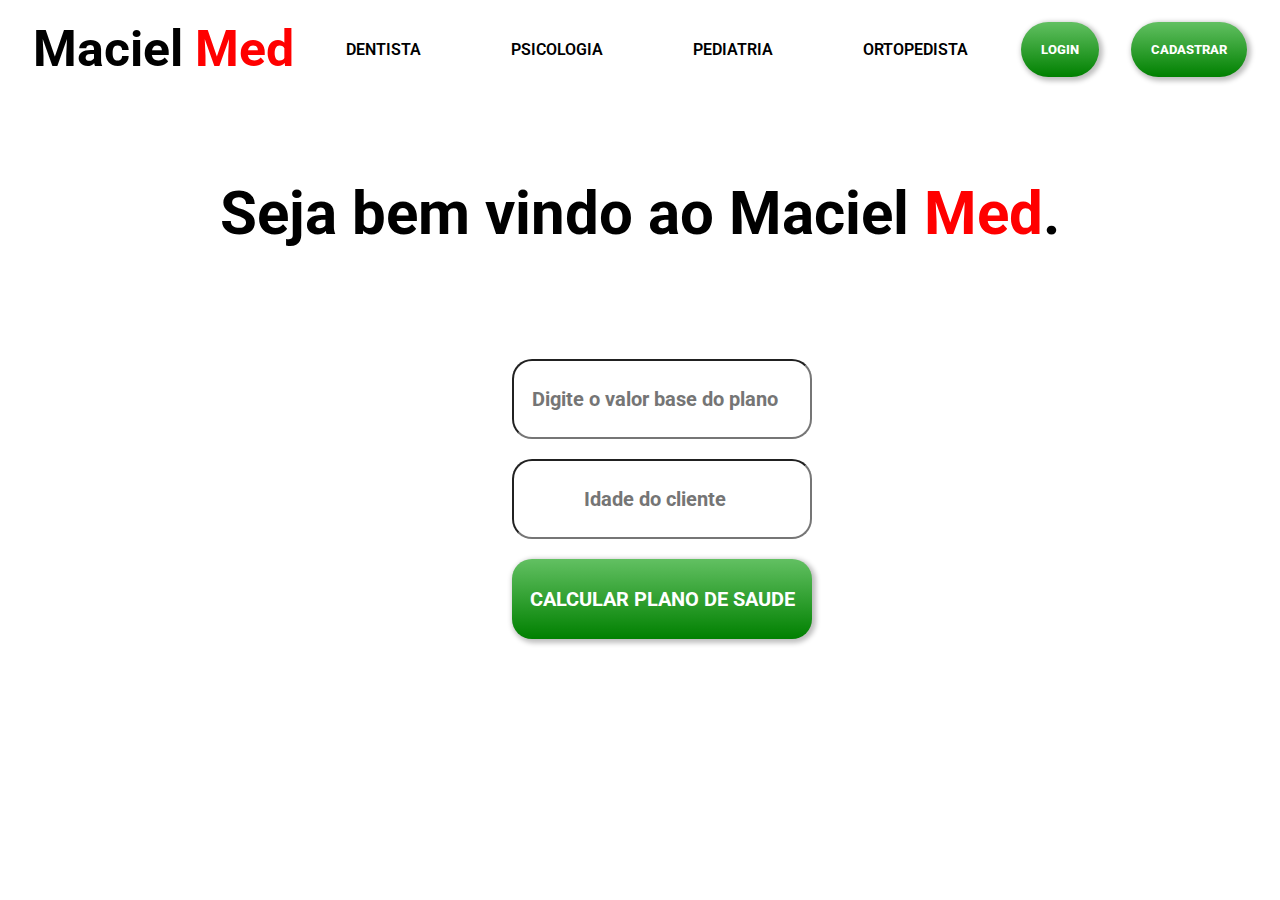
<file: index.html>
<!DOCTYPE html>
<html lang="pt-br">
<head>
    <meta charset="UTF-8">
    <meta name="viewport" content="width=device-width, initial-scale=1.0">
    <link rel="stylesheet" href="plano-de-saude/style.css">
    
    <!--google fonts-->
    <link rel="preconnect" href="https://fonts.googleapis.com">
    <link rel="stylesheet" href="https://fonts.googleapis.com/css2?family=Material+Symbols+Outlined:opsz,wght,FILL,GRAD@20..48,100..700,0..1,-50..200&icon_names=menu" />
    <link rel="preconnect" href="https://fonts.gstatic.com" crossorigin>
    <link href="https://fonts.googleapis.com/css2?family=Roboto:ital,wght@0,100..900;1,100..900&display=swap" rel="stylesheet">
    <!--google fonts-->
    
    <title>Maciel Med</title>

</head>
<body>
    <header>
        <h1>Maciel <span>Med</span></h1>
        <span class="material-symbols-outlined" id="menu" onclick="clickMenu()">
            menu
            </span>
        
            
        <nav class="navegacao" id="navegacao">
            <ul>
                <li><a href="#">Dentista</a></li>
                <li><a href="#">Psicologia</a></li>
                <li><a href="#">Pediatria</a></li>
                <li><a href="#">Ortopedista</a></li>
            </ul>
        </nav>
        <button>Login</button>
        <button>Cadastrar</button>
        
    </header>
    <main>
        <h2>Seja bem vindo ao Maciel <span>Med</span>.</h2>
        <section class="dados">
            <input type="number" name="valorBase" id="valorBase" placeholder="Digite o valor base do plano" required>
            <input type="number" name="idade" id="idade" placeholder="Idade do cliente" required>

            <input type="submit" id="calcular" onclick="calcular()" value="calcular plano de saude" class="botao-calcular">

        </section>
        <section id="resposta">

        </section>
    </main>


    <script src="plano-de-saude/app.js"></script>
</body>
</html>
</file>
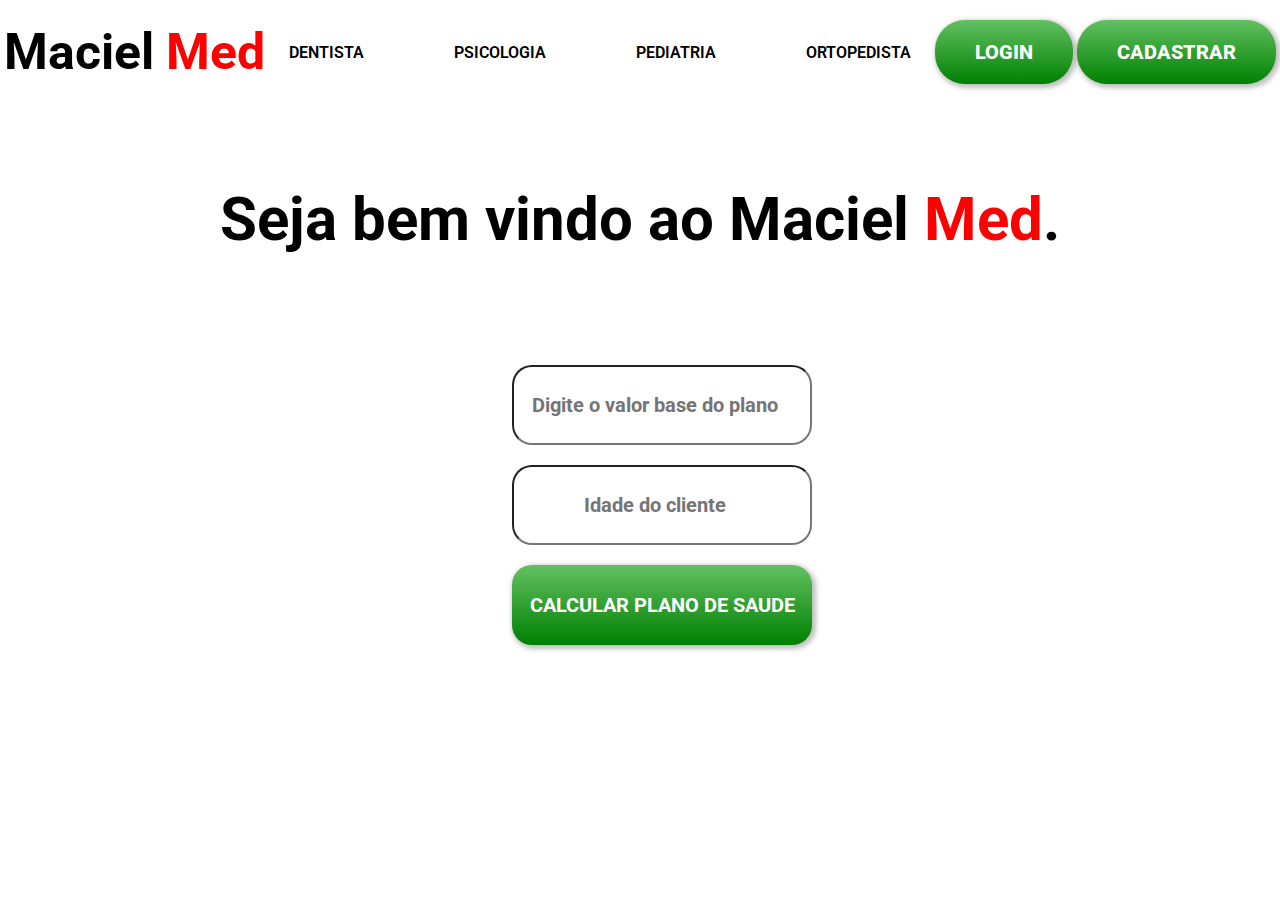
<file: plano-de-saude/index.html>
<!DOCTYPE html>
<html lang="pt-br">
<head>
    <meta charset="UTF-8">
    <meta name="viewport" content="width=device-width, initial-scale=1.0">
    <link rel="stylesheet" href="style.css">
    
    <!--google fonts-->
    <link rel="preconnect" href="https://fonts.googleapis.com">
    <link rel="stylesheet" href="https://fonts.googleapis.com/css2?family=Material+Symbols+Outlined:opsz,wght,FILL,GRAD@20..48,100..700,0..1,-50..200&icon_names=menu" />
    <link rel="preconnect" href="https://fonts.gstatic.com" crossorigin>
    <link href="https://fonts.googleapis.com/css2?family=Roboto:ital,wght@0,100..900;1,100..900&display=swap" rel="stylesheet">
    <!--google fonts-->
    
    <title>Maciel Med</title>

</head>
<body>
    <header>
        <h1>Maciel <span>Med</span></h1>
        <span class="material-symbols-outlined" id="menu" onclick="clickMenu()">
            menu
            </span>
        
            
        <nav class="navegacao" id="navegacao">
            <ul>
                <li><a href="#">Dentista</a></li>
                <li><a href="#">Psicologia</a></li>
                <li><a href="#">Pediatria</a></li>
                <li><a href="#">Ortopedista</a></li>
            </ul>
        </nav>
        <button><a href="#" id="btlog">Login</a></button>
        <button><a href="cadastro.html" id="btlog">Cadastrar</a></button>
        
    </header>
    <main>
        <h2>Seja bem vindo ao Maciel <span>Med</span>.</h2>
        <section class="dados">
            <input type="number" name="valorBase" id="valorBase" placeholder="Digite o valor base do plano" required>
            <input type="number" name="idade" id="idade" placeholder="Idade do cliente" required>

            <input type="submit" id="calcular" onclick="calcular()" value="calcular plano de saude" class="botao-calcular">

        </section>
        <section id="resposta">

        </section>
    </main>


    <script src="app.js"></script>
</body>
</html>
</file>
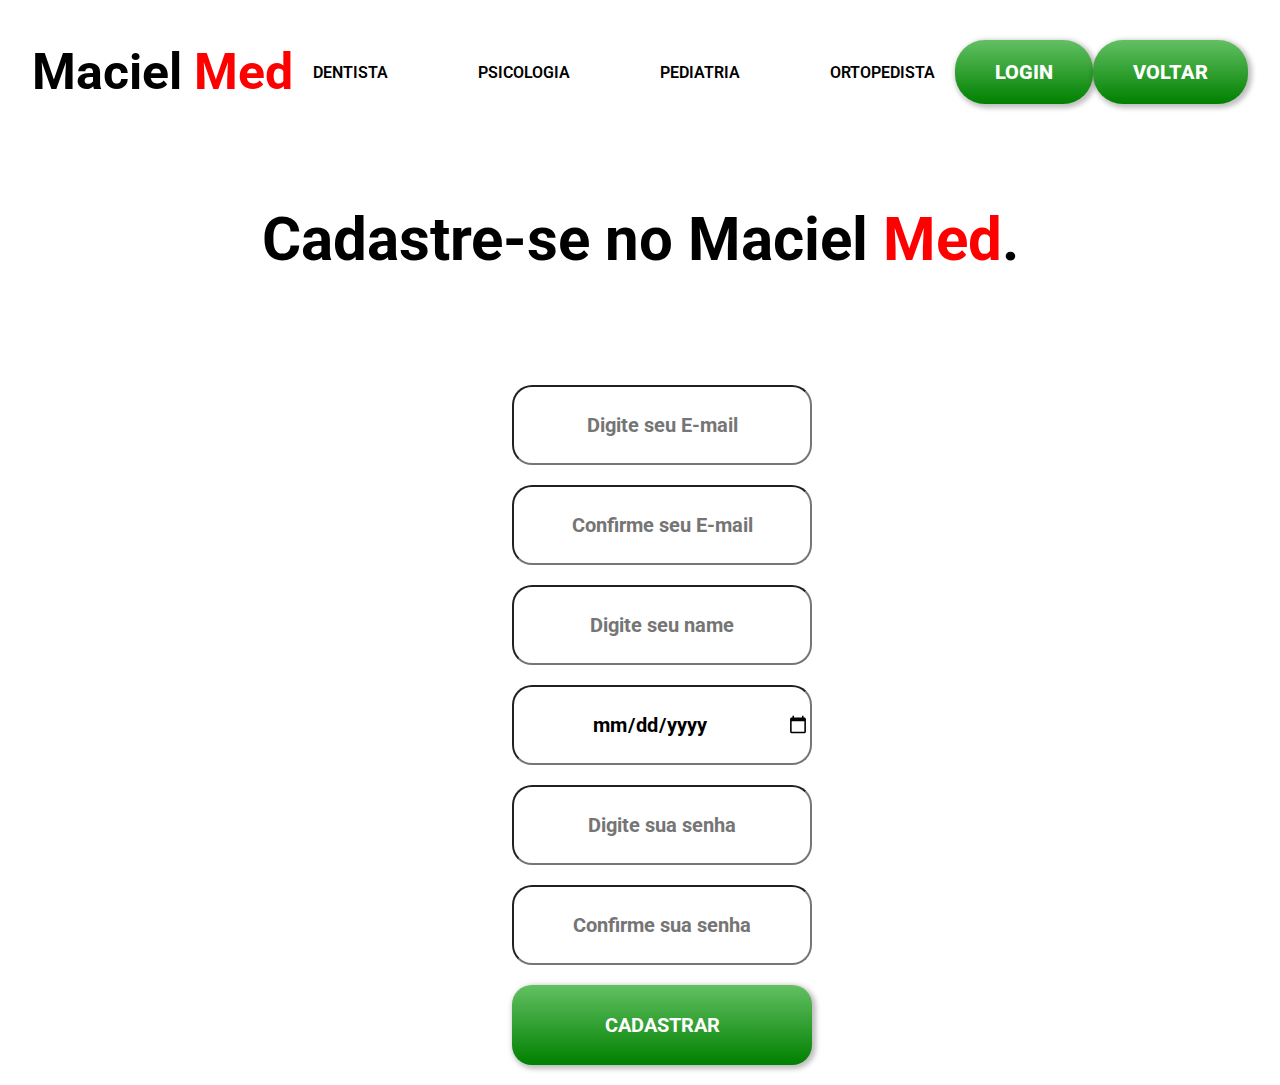
<file: plano-de-saude/cadastro.html>
<!DOCTYPE html>
<html lang="pt-br">
<head>
    <meta charset="UTF-8">
    <meta name="viewport" content="width=device-width, initial-scale=1.0">
    <link rel="stylesheet" href="style.css">

     <!--google fonts-->
     <link rel="preconnect" href="https://fonts.googleapis.com">
     <link rel="stylesheet" href="https://fonts.googleapis.com/css2?family=Material+Symbols+Outlined:opsz,wght,FILL,GRAD@20..48,100..700,0..1,-50..200&icon_names=menu" />
     <link rel="preconnect" href="https://fonts.gstatic.com" crossorigin>
     <link href="https://fonts.googleapis.com/css2?family=Roboto:ital,wght@0,100..900;1,100..900&display=swap" rel="stylesheet">
     <!--google fonts-->
    <title>Cadastre-se</title>
</head>
<body>
    <header>
        <header>
            <h1>Maciel <span>Med</span></h1>
            <span class="material-symbols-outlined" id="menu" onclick="clickMenu()">
                menu
                </span>
            
                
            <nav class="navegacao" id="navegacao">
                <ul>
                    <li><a href="#">Dentista</a></li>
                    <li><a href="#">Psicologia</a></li>
                    <li><a href="#">Pediatria</a></li>
                    <li><a href="#">Ortopedista</a></li>
                </ul>
            </nav>
            <button><a href="#" id="btlog">Login</a></button>
            <button><a href="index.html" id="btlog">Voltar</a></button>                       
        </header>
    </header>
    <main>
        <h2>Cadastre-se no Maciel <span>Med</span>.</h2>
        <section class="dados" id="dados">
          
            <input type="email" name="email" id="email" placeholder="Digite seu E-mail" required>
            <input type="email" name="confirme-email" id="confirme-email" placeholder="Confirme seu E-mail" required>
            <input type="text" name="nome" id="nome" placeholder="Digite seu name" required>
            <input type="date" name="dataDeNascimento" id="dataDeNascimento" required>
            <input type="password" name="senha" id="senha" placeholder="Digite sua senha">
            <input type="password" name="senha" id="senha" placeholder="Confirme sua senha">

            <input type="submit" id="Cadastrar" onclick="cadastrar()" value="Cadastrar" class="botao-calcular">

        </section>
       
      
    </main>

    <script src="app.js"></script>
    
</body>
</html>
</file>
<file: plano-de-saude/style.css>
*{
    box-sizing: border-box;
    font-family: "Roboto", sans-serif;
    padding: 0;
    margin: 0;

}
header{
    
    
    display: flex;
    justify-content: space-evenly;
    align-items: center;
    margin-top: 20px;   

}
button{
    padding: 20px;
    text-transform: uppercase;
    border-radius: 30px;
    border: none;
    background-image: linear-gradient(rgb(98, 192, 98), green);
    color: white;
    font-weight: 800;
    box-shadow: 2px 2px 5px 2px rgba(0, 0, 0, 0.253);
    transition: 0.5s;
}
#btlog{
    color: white;
    font-size: 20px;
}
button:hover{
    cursor: pointer;
}
header ul{
    display: flex;
    list-style: none;

    font-weight: 600;
    gap: 50px;
    
}


a{
    text-decoration: none;
    color: black;
    transition: 0.5s;
    padding: 20px;
    border-radius: 30px;
    text-transform: uppercase;
}

h1{
    font-size: 50px;
}
h1 > span{
    color: red;
}

main > h2{
    text-align: center;
    font-size: 60px;
    margin-top: 100px;
    
}
h2 > span{
    color: red;
}
.dados{
    display: inline-block;
    width: 100px;
    margin: 90px 0px 20px 40%;
    
    
    align-items: center;

}
.dados > input{
    width: 300px;
    height: 80px;
    margin-top: 20px;
    font-size: 20px;
    font-weight: 700;
    text-align: center;
    border-radius: 20px;
}
#menu{
    display: none;
}
.botao-calcular{
    text-transform: uppercase;
    font-size: 20px;
    border-radius: 30px;
    border: none;
    background-image: linear-gradient(rgb(98, 192, 98), green);
    font-weight: 900;
    color: white;
    box-shadow: 2px 2px 5px 2px rgba(0, 0, 0, 0.253);
    transition: 0.5s;
}
.botao-calcular:hover{
    cursor: pointer;
}
#resposta{
    text-align: center;
    margin-top: 30px;
    font-size: 30px;
    font-weight: 600;
}



    
@media screen and (max-width: 600px){
    #menu{
        display: block;
    }
    .navegacao{
        display: none;
    }
    header ul{
        display: block;
        
        background-color: rgba(0, 0, 0, 0.089);
        padding: 10px;   
    }
   
    
    button{
        display: none;
    }
    main > h2{
        text-align: center;
        font-size: 60px;
        margin-top: 40px;
        font-size: 50px;
    }
    .dados{
        display: inline-block;
        width: 100px;
        margin: 50px 0px 0px 20%;              
        align-items: center;
    
    }
    
}
</file>
